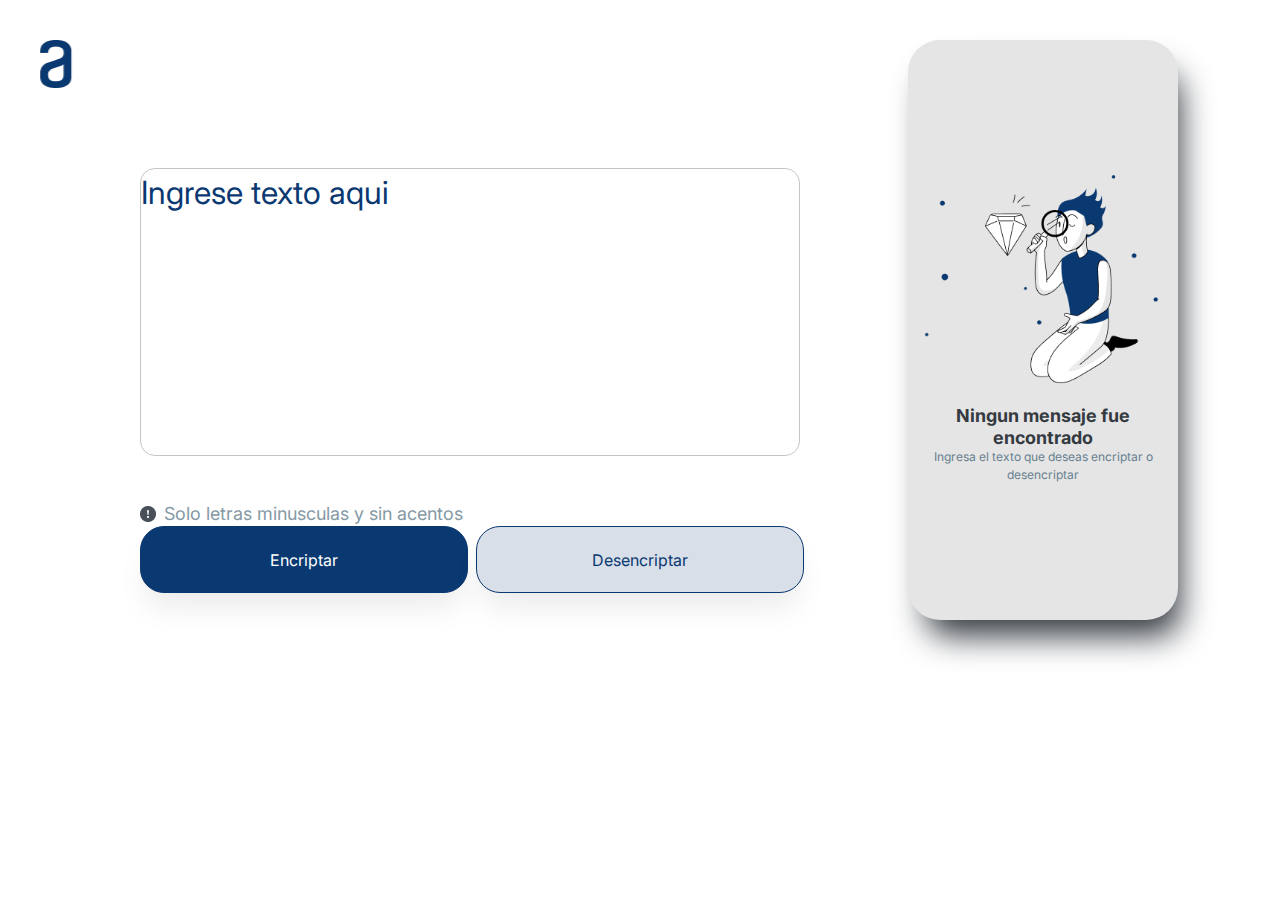
<file: index.html>
<!DOCTYPE html>
<html lang="en">
<head>
    <meta charset="UTF-8">
    <meta name="viewport" content="width=device-width, initial-scale=1.0">
    <title>Encriptador de Alura</title>
    <link rel="stylesheet" href="./css/style.css">
    
</head>
<body>
    <header>
        <a href="#" rel="">
            <img src="./IMAGENES/logoalura.png" alt="logo Alura">
        </a>
    </header>
    <main>
        <section class="encriptador">
            <textarea class="encriptar" placeholder="Ingrese texto aqui"></textarea>
            <div class="encriptador-aviso">
                <img src="./IMAGENES/alerta.png" alt="imagen aviso" class="img-aviso">
                <p class="texto-aviso">Solo letras minusculas y sin acentos</p>
            </div>
            <div class="encriptador-contenedor">
                <button type="submit" class="btn-encriptar">Encriptar</button>
                <button type="submit" class="btn-desencriptar">Desencriptar</button>
            </div>
        </section >

        <section class="tarjeta">
            <div class="tarjeta-contenedor">
                <img src="./IMAGENES/Muñeco.png" alt="Imagen muñeco" class="img-muñeco">
                <p class="texto-uno">Ningun mensaje fue encontrado</p>
                <p class="texto-dos">Ingresa el texto que deseas encriptar o desencriptar</p>
            </div>
            <textarea type="mensaje" class="evaluar" readonly></textarea>
            <button type="submit" class="btn-copiar">Copiar</button>
        </section>
    </main>
    <script src="./java/java.js"></script>
</body>
</html>
</file>
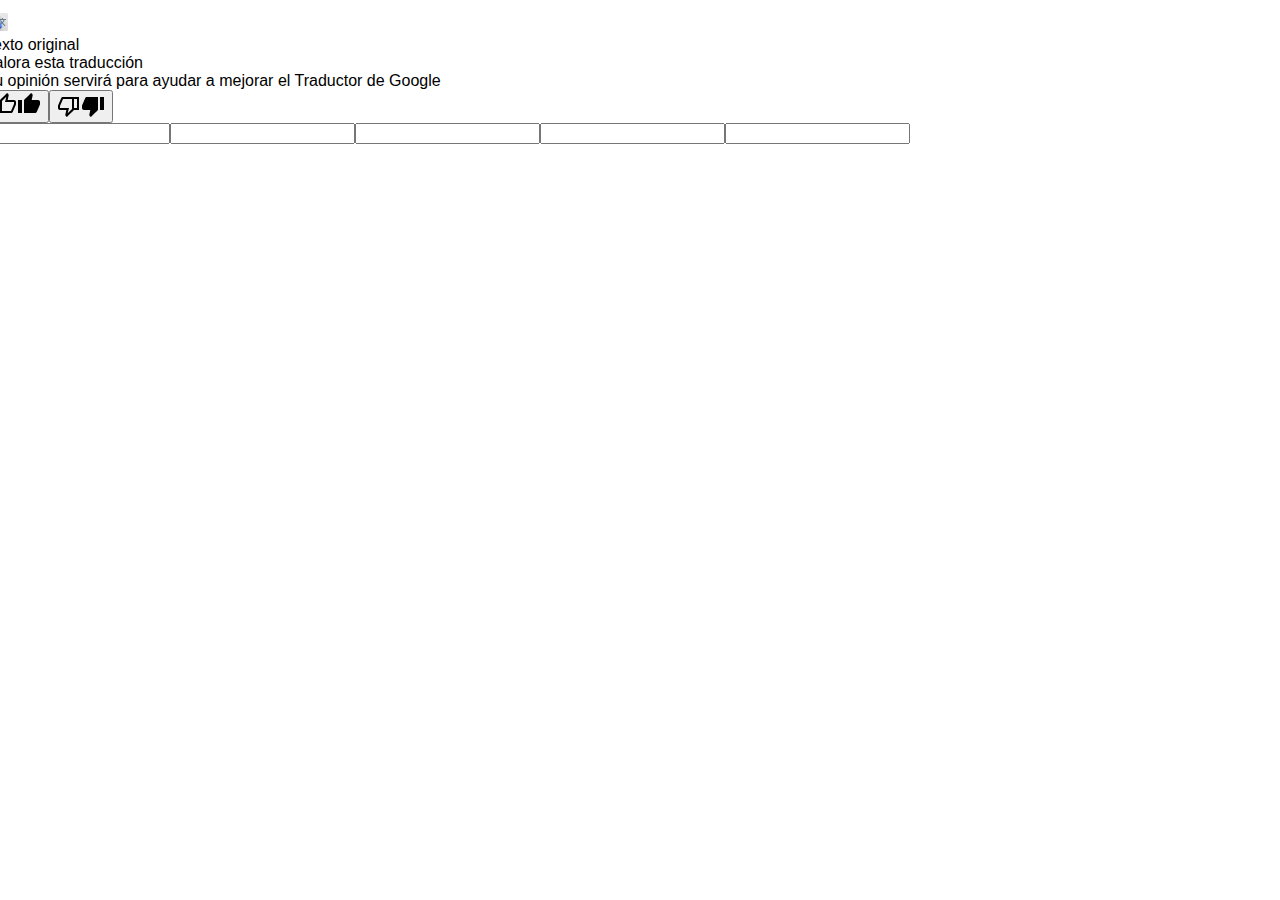
<file: IMAGENES/Document.html>
<!DOCTYPE html>
<!-- saved from url=(0032)http://127.0.0.1:5500/index.html -->
<html lang="es" coupert-item="9AF8D9A4E502F3784AD24272D81F0381" class="translated-ltr"><head><meta http-equiv="Content-Type" content="text/html; charset=UTF-8">
    
    <meta name="viewport" content="width=device-width, initial-scale=1.0">
    <title>Document</title>
<link type="text/css" rel="stylesheet" charset="UTF-8" href="./Document_files/m=el_main_css"></head>
<body>
    
<!-- Code injected by live-server -->
<script>
	// <![CDATA[  <-- For SVG support
	if ('WebSocket' in window) {
		(function () {
			function refreshCSS() {
				var sheets = [].slice.call(document.getElementsByTagName("link"));
				var head = document.getElementsByTagName("head")[0];
				for (var i = 0; i < sheets.length; ++i) {
					var elem = sheets[i];
					var parent = elem.parentElement || head;
					parent.removeChild(elem);
					var rel = elem.rel;
					if (elem.href && typeof rel != "string" || rel.length == 0 || rel.toLowerCase() == "stylesheet") {
						var url = elem.href.replace(/(&|\?)_cacheOverride=\d+/, '');
						elem.href = url + (url.indexOf('?') >= 0 ? '&' : '?') + '_cacheOverride=' + (new Date().valueOf());
					}
					parent.appendChild(elem);
				}
			}
			var protocol = window.location.protocol === 'http:' ? 'ws://' : 'wss://';
			var address = protocol + window.location.host + window.location.pathname + '/ws';
			var socket = new WebSocket(address);
			socket.onmessage = function (msg) {
				if (msg.data == 'reload') window.location.reload();
				else if (msg.data == 'refreshcss') refreshCSS();
			};
			if (sessionStorage && !sessionStorage.getItem('IsThisFirstTime_Log_From_LiveServer')) {
				console.log('Live reload enabled.');
				sessionStorage.setItem('IsThisFirstTime_Log_From_LiveServer', true);
			}
		})();
	}
	else {
		console.error('Upgrade your browser. This Browser is NOT supported WebSocket for Live-Reloading.');
	}
	// ]]>
</script><div id="goog-gt-tt" class="VIpgJd-yAWNEb-L7lbkb skiptranslate" style="border-radius: 12px; margin: 0 0 0 -23px; padding: 0; font-family: &#39;Google Sans&#39;, Arial, sans-serif;" data-id=""><div id="goog-gt-vt" class="VIpgJd-yAWNEb-hvhgNd"><div class=" VIpgJd-yAWNEb-hvhgNd-l4eHX-i3jM8c"><img src="./Document_files/24px.svg" width="24" height="24" alt=""></div><div class=" VIpgJd-yAWNEb-hvhgNd-k77Iif-i3jM8c"><div class="VIpgJd-yAWNEb-hvhgNd-IuizWc" dir="ltr">Texto original</div><div id="goog-gt-original-text" class="VIpgJd-yAWNEb-nVMfcd-fmcmS VIpgJd-yAWNEb-hvhgNd-axAV1"></div></div><div class="VIpgJd-yAWNEb-hvhgNd-N7Eqid ltr"><div class="VIpgJd-yAWNEb-hvhgNd-N7Eqid-B7I4Od ltr" dir="ltr"><div class="VIpgJd-yAWNEb-hvhgNd-UTujCb">Valora esta traducción</div><div class="VIpgJd-yAWNEb-hvhgNd-eO9mKe">Tu opinión servirá para ayudar a mejorar el Traductor de Google</div></div><div class="VIpgJd-yAWNEb-hvhgNd-xgov5 ltr"><button id="goog-gt-thumbUpButton" type="button" class="VIpgJd-yAWNEb-hvhgNd-bgm6sf" title="Buena traducción" aria-label="Buena traducción" aria-pressed="false"><span id="goog-gt-thumbUpIcon"><svg width="24" height="24" viewBox="0 0 24 24" focusable="false" class="VIpgJd-yAWNEb-hvhgNd-THI6Vb NMm5M"><path d="M21 7h-6.31l.95-4.57.03-.32c0-.41-.17-.79-.44-1.06L14.17 0S7.08 6.85 7 7H2v13h16c.83 0 1.54-.5 1.84-1.22l3.02-7.05c.09-.23.14-.47.14-.73V9c0-1.1-.9-2-2-2zM7 18H4V9h3v9zm14-7l-3 7H9V8l4.34-4.34L12 9h9v2z"></path></svg></span><span id="goog-gt-thumbUpIconFilled"><svg width="24" height="24" viewBox="0 0 24 24" focusable="false" class="VIpgJd-yAWNEb-hvhgNd-THI6Vb NMm5M"><path d="M21 7h-6.31l.95-4.57.03-.32c0-.41-.17-.79-.44-1.06L14.17 0S7.08 6.85 7 7v13h11c.83 0 1.54-.5 1.84-1.22l3.02-7.05c.09-.23.14-.47.14-.73V9c0-1.1-.9-2-2-2zM5 7H1v13h4V7z"></path></svg></span></button><button id="goog-gt-thumbDownButton" type="button" class="VIpgJd-yAWNEb-hvhgNd-bgm6sf" title="Mala traducción" aria-label="Mala traducción" aria-pressed="false"><span id="goog-gt-thumbDownIcon"><svg width="24" height="24" viewBox="0 0 24 24" focusable="false" class="VIpgJd-yAWNEb-hvhgNd-THI6Vb NMm5M"><path d="M3 17h6.31l-.95 4.57-.03.32c0 .41.17.79.44 1.06L9.83 24s7.09-6.85 7.17-7h5V4H6c-.83 0-1.54.5-1.84 1.22l-3.02 7.05c-.09.23-.14.47-.14.73v2c0 1.1.9 2 2 2zM17 6h3v9h-3V6zM3 13l3-7h9v10l-4.34 4.34L12 15H3v-2z"></path></svg></span><span id="goog-gt-thumbDownIconFilled"><svg width="24" height="24" viewBox="0 0 24 24" focusable="false" class="VIpgJd-yAWNEb-hvhgNd-THI6Vb NMm5M"><path d="M3 17h6.31l-.95 4.57-.03.32c0 .41.17.79.44 1.06L9.83 24s7.09-6.85 7.17-7V4H6c-.83 0-1.54.5-1.84 1.22l-3.02 7.05c-.09.23-.14.47-.14.73v2c0 1.1.9 2 2 2zm16 0h4V4h-4v13z"></path></svg></span></button></div></div><div id="goog-gt-votingHiddenPane" class="VIpgJd-yAWNEb-hvhgNd-aXYTce"><form id="goog-gt-votingForm" action="http://translate.googleapis.com/translate_voting?client=te_lib" method="post" target="votingFrame" class="VIpgJd-yAWNEb-hvhgNd-aXYTce"><input type="text" name="sl" id="goog-gt-votingInputSrcLang"><input type="text" name="tl" id="goog-gt-votingInputTrgLang"><input type="text" name="query" id="goog-gt-votingInputSrcText"><input type="text" name="gtrans" id="goog-gt-votingInputTrgText"><input type="text" name="vote" id="goog-gt-votingInputVote"></form><iframe name="votingFrame" frameborder="0" src="./Document_files/saved_resource.html"></iframe></div></div></div>

</body></html>
</file>
<file: css/style.css>
@import url('https://fonts.googleapis.com/css2?family=Inter&display=swap');

:root{
    --Font: #E5E5E5;
    --White:#FFFFFF;
    --Dark-Blue: #0A3871;
    --Greey:#C5C5C5;
    --Medium-Gray: #67808E;
    --RGBA:rgba(0,0,0,0.08);
    --White-Blue: #D8DFE8;
    --Medium-Blue:#0A38718A;
    --Gray:#343A40;
    --Gree: #495057;
    

}

*{
    margin: 0;
    padding: 0;
    box-sizing: border-box;
    font-family: 'Inter', sans-serif;
    text-decoration: none;
    background: var(--White);
}

::selection{
    background: var(--Dark-Blue);
    color: var(--White);
}

body{
    height: 100%;
}

img{
    max-width: 100%;
}

header{
    position: absolute;
    margin: 40px 0px 0px 40px;
}

header .logo{
 display: flex;
 align-items: flex-start;
 width: 120px;
 height: 48px;   
}

main{
display: flex;
flex-direction: row;
background-size: cover;
background-position: center;  
}

.encriptador{
    width: 60%;
    margin: 168px 0px 0px 140px;
    background: transparent;
}

.encriptar{
    width: 660px;
    height: 288px;
    font-weight: 400;
    font-size: 32px;
    line-height: 48px;
    outline: none;
    border: 1px solid var(--Greey);
    border-radius: 15px;
    resize: none;
}

.encriptar::placeholder,:focus{
    color: var(--Dark-Blue);
}

.encriptador-aviso{
    display: flex;
    flex-direction: row;
    align-items: center;
    padding: 0;
    gap: 8px;
    position: absolute;
    top: 500px;
}

.texto-aviso{
    width: 100%;
    font-style: normal;
    font-weight: 400;
    font-size: 18px;
    line-height: 150%;
    opacity: 0.8;
    color: var(--Medium-Gray);
}

.encriptador-contenedor{
    display: flex;
    flex-direction: row;
    align-items: flex-start;
    gap: 8px;
    position: absolute;
    top: 526px;
}

.btn-encriptar{
    width: 328px;
    height: 67px;
    padding: 24px;
    font-style: normal;
    font-weight: 400;
    font-size: 16px;
    line-height: 19px;
    text-align: center;
    color: var(--White);
    background: var(--Dark-Blue);
    border: 1px solid var(--Dark-Blue) ;
    border-radius: 24px ;
    cursor: pointer;
    box-shadow: 0px 20px 29px -5px var(--RGBA);
}

.btn-encriptar:active{
    box-shadow: inset 2px 2px 4px var(--Font),
    inset -3px -4px 8px var(--Dark-Blue);
    color: var(--White-Blue);    
}

.btn-desencriptar{
    width: 328px;
    height: 67px;
    padding: 24px;
    font-style: normal;
    font-weight: 400;
    font-size: 16px;
    line-height: 19px;
    text-align: center;
    color: var(--Dark-Blue);
    background: var(--White-Blue);
    border: 1px solid var(--Dark-Blue) ;
    border-radius: 24px ;
    cursor: pointer;
    box-shadow: 0px 20px 29px -5px var(--RGBA);
}

.btn-copiar:active,
.btn-desencriptar:active{
    box-shadow: inset 2px 2px 4px var(--Dark-Blue),
    inset -3px -4px 8px var(--Font);
    color: var(--Medium-Blue);    
}

.tarjeta{
    width: 270px;
    height: 580px;
    background: var(--Font);
    box-shadow: 10px 24px 32px -8px var(--Gray);
    position: relative;
    margin-top: 40px;
    border-radius: 32px;
    text-align: center;
}

.tarjeta-contenedor{
    width: 250px;
    margin: auto;
    margin-top: 50%;
    background: var(--Font);
}

.img-muñeco{
    background: var(--Font);
}

.texto-uno{
    font-style: normal;
    font-weight: 700;
    font-size: 18px;
    line-height: 120%;
    text-align: center;
    color: var(--Gray);
    background: var(--Font);
}

.texto-dos{
    font-style: normal;
    font-weight: 400;
    font-size: 12px;
    line-height: 150%;
    text-align: center;
    color: var(--Medium-Gray);
    background: var(--Font);
}

.evaluar{
    width: 100%;
    height: 485px;
    position: absolute;
    padding: 20px;
    top: 0;
    left: 0;
    font-weight: 400;
    font-size: 24px;
    line-height: 36px;
    color: var(--Gree);
    background: transparent;
    border-top-right-radius: 32px;
    border-top-left-radius: 32px;
    border: none;
    resize: none;
}

.evaluar:focus{
    outline: none;
}

.btn-copiar{
    width: 224px;
    height: 67px;
    margin: 23px;
    position: absolute;
    bottom: 0;
    left: 0;
    visibility: hidden;
    padding: 24px;
    font-size: 16px;
    line-height: 19px;
    text-align: center;
    background: var(--White-Blue);
    border: 1px solid var(--Dark-Blue);
    border-radius: 20px;
    cursor: pointer;
}

.btn-encriptar:hover,
.btn-desencriptar:hover,
.btn-copiar:hover{
    transform: scale(0.97);
}

@media(max-width: 1250px){
    main{
        display: flex;
        flex-direction: column;
        align-items: center;
        width: 100%;
}

.encriptador{
    margin: 168px 0px 0px 0px;
    display: flex;
    flex-direction: column;
    align-items: center;
    width: 100%;
}

.encriptador-contenedor{
    display: flex;
    align-items: center;
    position: inherit;
}

.encriptador-aviso{
    position: inherit;
    margin: 15px;
}
.tarjeta{
    width: 665px;
    height: 300px;
    display: flex;
    justify-content: center;
    align-items: flex-end;
}

.tarjeta-contenedor{
    display: block;
    justify-content: center;
    align-items: center;
    width: 100%;
    position: absolute;
    bottom: 20%;
    font-size: 24px;
    font-weight: 700;
}

.img-muñeco{
    display: none;
}

.btn-copiar{
    position: inherit;
    width: 100%;
}

.evaluar{
    width: 100%;
    height: 210px;
    padding: 10px; 
}
}

@media(max-width: 720px){

    header .logo{
        width: 100%;
        background: var(--White);
        padding: 2px;
    }
    .encriptar{
        width: 90%;
        font-size: 24px;
    }

    .encriptador-contenedor{
        display: grid;
        gap: 21px;
    }

    .tarjeta{
        width: 90%;
    }
}
</file>
